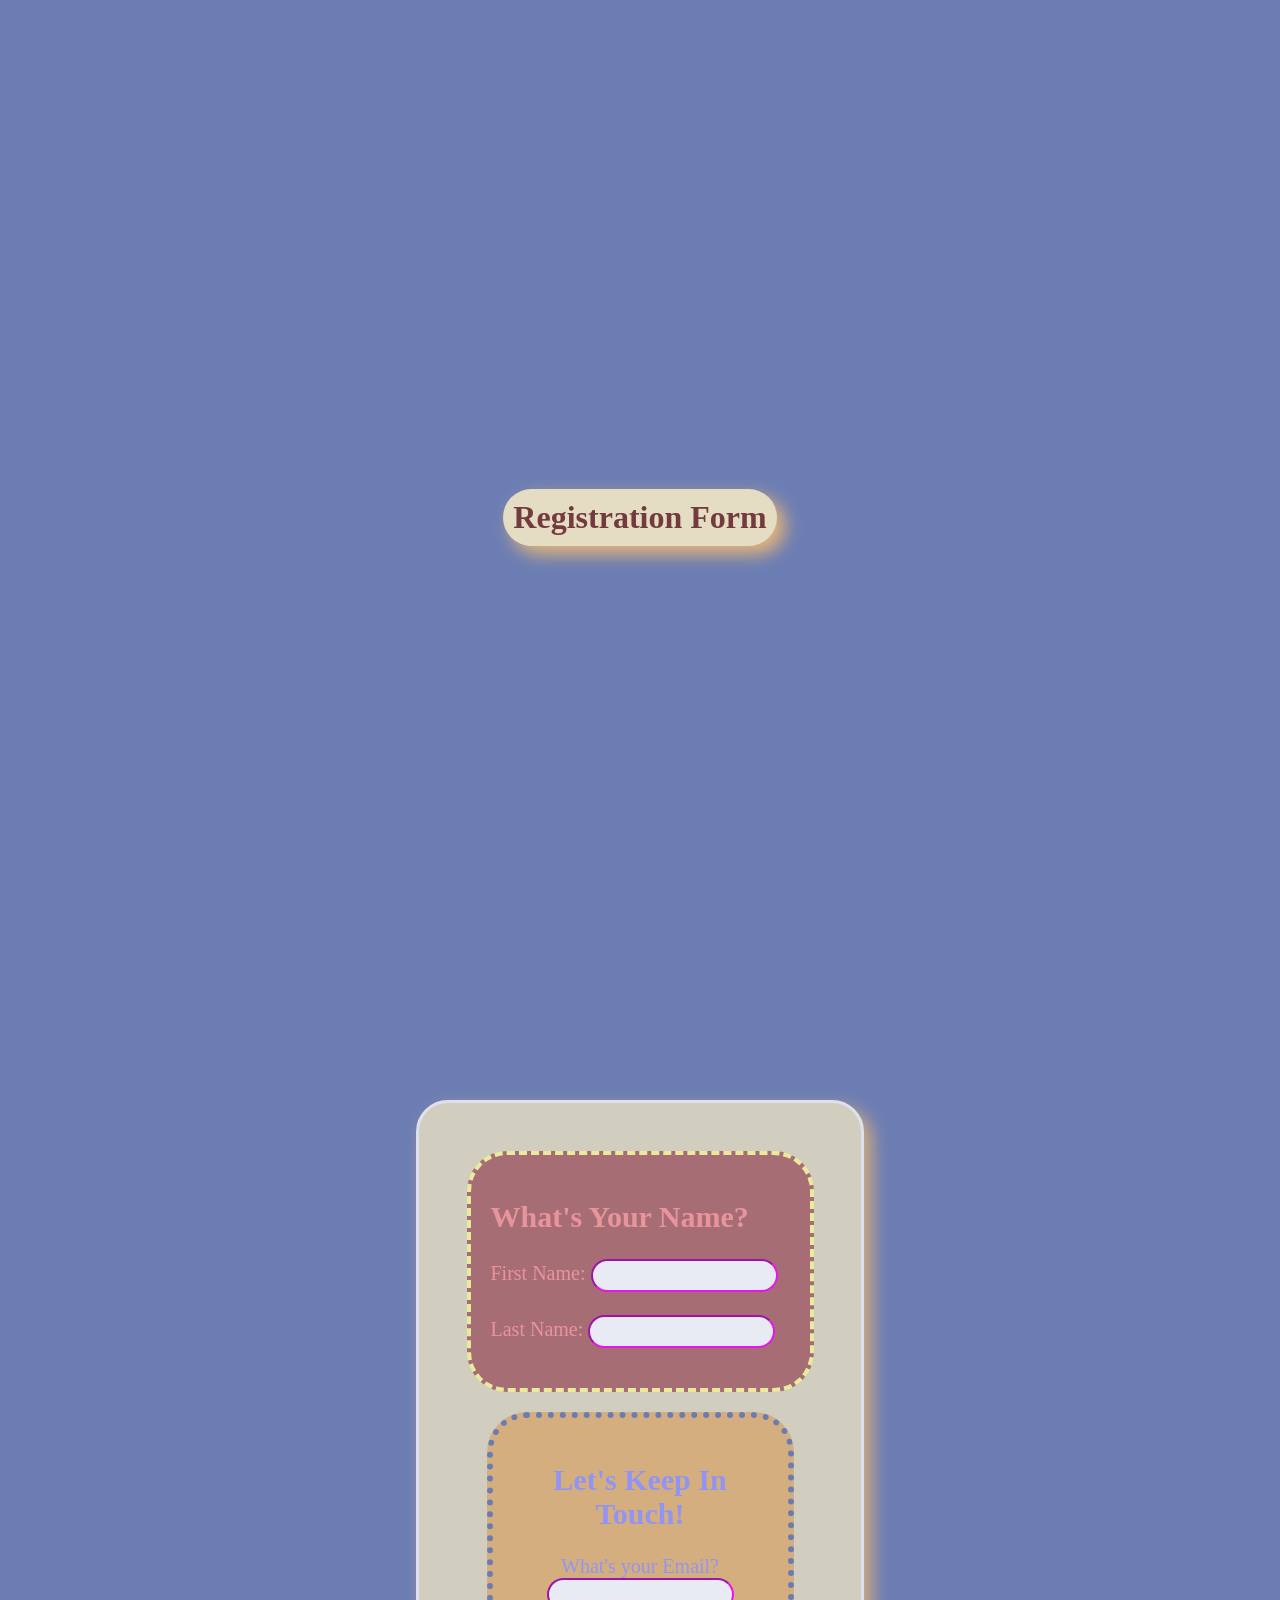
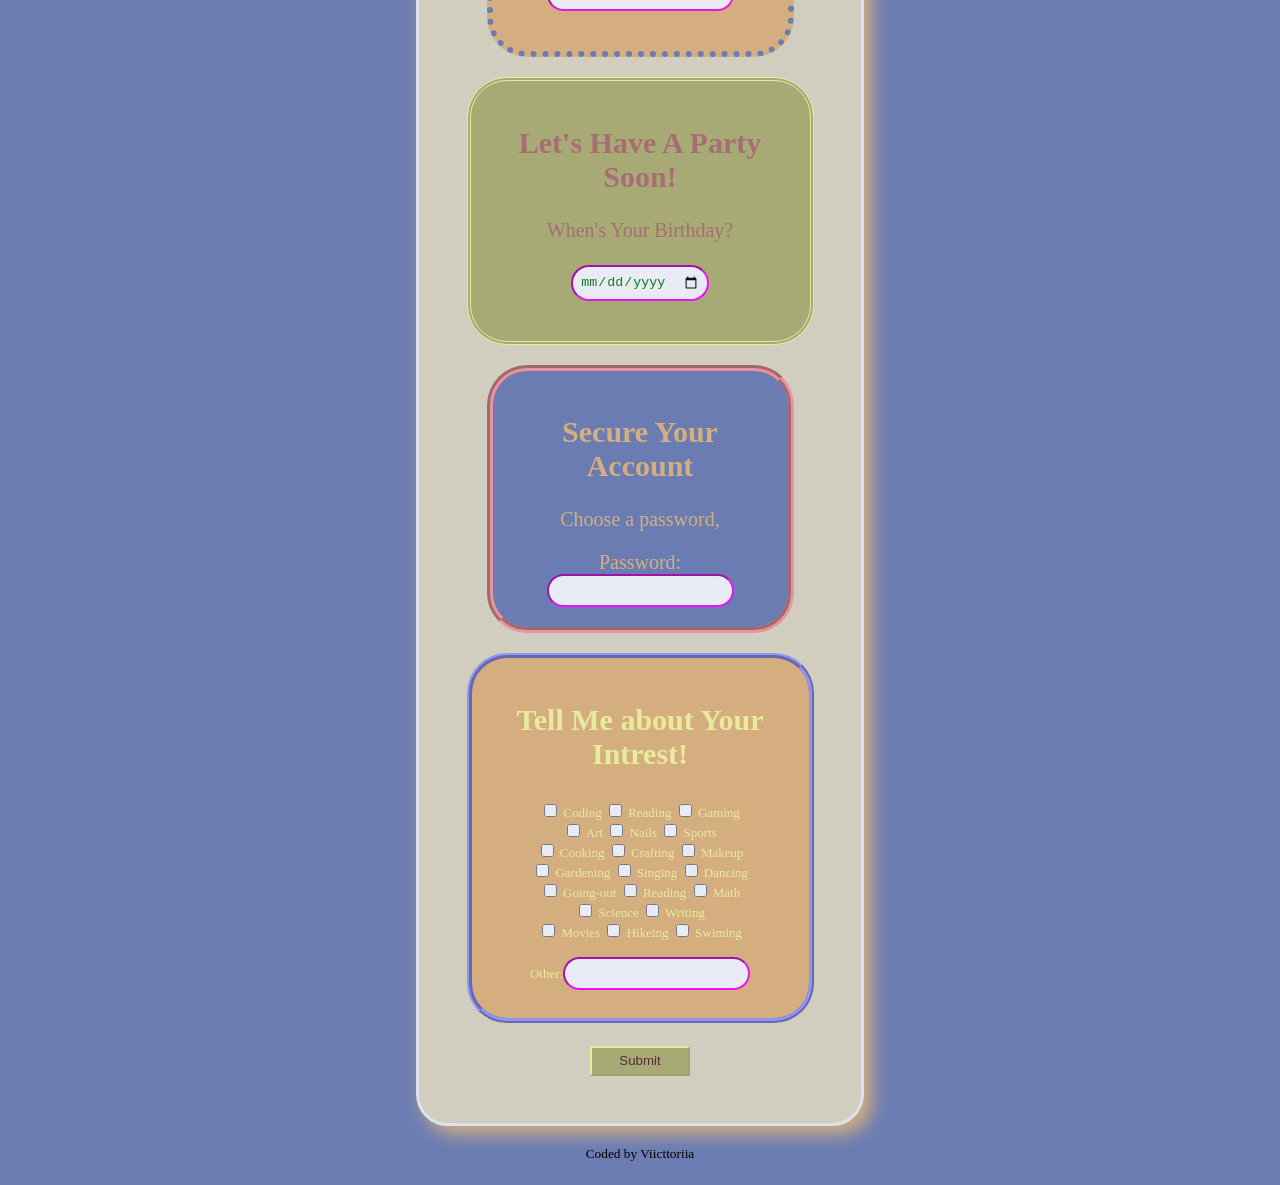
<file: index.html>
<!DOCTYPE html>
<html>
    <head>
        <title>Registration Form</title>
	    <meta charset="UTF-8">
        <meta lang="en">
        <meta name="description" content="Registraton Form">
        <meta name="keywords" content="HTML, CSS, JavaScript">
        <meta name="author" content="Victoria Wiley">
        <meta name="viewport" content="width=device-width, initial-scale=1.0">
        <link rel="stylesheet" href="./styles.css">
    </head>
        <body>
        <!--Animation Box -->
        <!--Confetti Start -->
        <container class="graphicbg">
            <div class="confetti-container">
                <div class="confetti"></div>
                <div class="confetti"></div>
                <div class="confetti"></div>
                <div class="confetti"></div>
                <div class="confetti"></div>
                <div class="confetti"></div>
                <div class="confetti"></div>
                <div class="confetti"></div>
                <div class="confetti"></div>
                <div class="confetti"></div>
                <div class="confetti"></div>
                <div class="confetti"></div>  
                <div class="confettii"></div>
                <div class="confettii"></div>
                <div class="confettii"></div>
                <div class="confettii"></div>
                <div class="confettii"></div>
                <div class="confettii"></div>
            </div>
        </container>
        <!--Confetti End-->
        <!--Title Start-->
            <div class="TitleDiv">
                <h1 class="Title">Registration Form</h1>
            </div>
        <!--Title End-->
        <container class="hide">
            <div class="popup">
                <p class="text">Complete the Form to Sign Up!</p>
            </div>
        </container>
        <!---content division-->
        <!---Main content starts here-->
        <main class="mcontent">        
        <!--Form Starts Here-->
            <container class="FormDiv">
                <form action="/submited.html" method="get">
        <!--Name Start-->
                    <div class="Namediv">
                        <h2> What's Your Name? </h2>
                            <p>
                                <label for="FirstName">First Name:</label>
                                <input id="FirstName" type="text" id="user_input" required></input>
                                <br>
                                <br>
                                <label for="LastName">Last Name:</label>
                                <input id="LastName" type="text" id="user_input" required></input>
                            </p>
                            
                    </div>
        <!--Email Start-->
                    <div class="Email" id="formbox">
                        <h2>Let's Keep In Touch!</h2>
                            <p> 
                                <label for="Email">What's your Email?</label>
                                <input id="Email" label="Email" type="email" required>
                            </p>     
                    </div>
        <!--Birthday Start-->
                    <div class="BirthdayDiv" id="formbox">
                        <h2>Let's Have A Party Soon!</h2>
                            <p>
                                <label for="Birthday">When's Your Birthday?</label>
                                <br>
                                <br>
                                <input id="Birthday" type="date" required>
                            </p>
                    </div>
            <!---Make A Password-->
                    <div class="PasswordDiv" id="formbox">
                        <h2>Secure Your Account</h2>
                            <p>Choose a password,</p>
                            <label for="Password">Password:</label>
                            <input id="Password" type="text" required>
                    </div>
            <!---Intrest Checkboxes--->
                    <div class="IntrestDiv" id="formbox">
                        <h2>Tell Me about Your Intrest!</h2>
                            <container class="IntrestCon">
                                <fieldset>
                                    <label><input type="checkbox" name="interests" value="coding"> Coding </label>
                                    <label><input type="checkbox" name="interests" value="reading"> Reading </label>
                                    <label><input type="checkbox" name="interests" value="gaming"> Gaming </label>
                                 <br>
                                    <label><input type="checkbox" name="interests" value="art"> Art </label>
                                    <label><input type="checkbox" name="interests" value="nails"> Nails </label>
                                    <label><input type="checkbox" name="interests" value="sports"> Sports </label>
                                    <br>
                                    <label><input type="checkbox" name="interests" value="cooking"> Cooking </label>
                                    <label><input type="checkbox" name="interests" value="crafting"> Crafting</label>
                                    <label><input type="checkbox" name="interests" value="makeup"> Makeup </label>
                                   <br>
                                    <label><input type="checkbox" name="interests" value="gardening"> Gardening </label>
                                    <label><input type="checkbox" name="interests" value="singing"> Singing </label>
                                    <label><input type="checkbox" name="interests" value="dancing"> Dancing </label>
                                   <br>
                                    <label><input type="checkbox" name="interests" value="goingout"> Going-out </label>
                                    <label><input type="checkbox" name="interests" value="reading"> Reading </label>
                                    <label><input type="checkbox" name="interests" value="math"> Math </label>
                                   <br>
                                   <label><input type="checkbox" name="interests" value="science"> Science </label>
                                    <label><input type="checkbox" name="interests" value="writing"> Writing </label>
                                    <br>
                                    <label><input type="checkbox" name="interests" value="movies"> Movies </label>
                                    <label><input type="checkbox" name="interests" value="hikeing"> Hikeing </label>
                                    
                                    <label><input type="checkbox" name="interests" value="swimming"> Swiming </label>
                                    <br>
                            <!--OTHER Entry--><br>
                                    <label for="other">Other:</label><input type="text" name="other">
                                    </fieldset> 
                            </container>
                    </div>
                    <br>
                    <container class="Submit">
                        <div class="ButtonDiv">
                            <button type="Submit" onclick="saveAndNavigate">Submit</button>
                            <script>
                                function saveAndNavigate() {
                                    const user_input=document.getElementById("FisrtName","LastName").value;
                                    localStorage.setItem('Name', userName);
                                    window.location.herf ="/submitted.html";
                                }
                            </script>
                        </div>
                    </container>
                </form>
                <!--end of form-->
            </container>
            <!--end of form container-->
        </main>
        </body>
    <footer>
        <container>
        <sub>Coded by Viicttoriia</sub>
        </container>
    </footer>
</html>
</file>
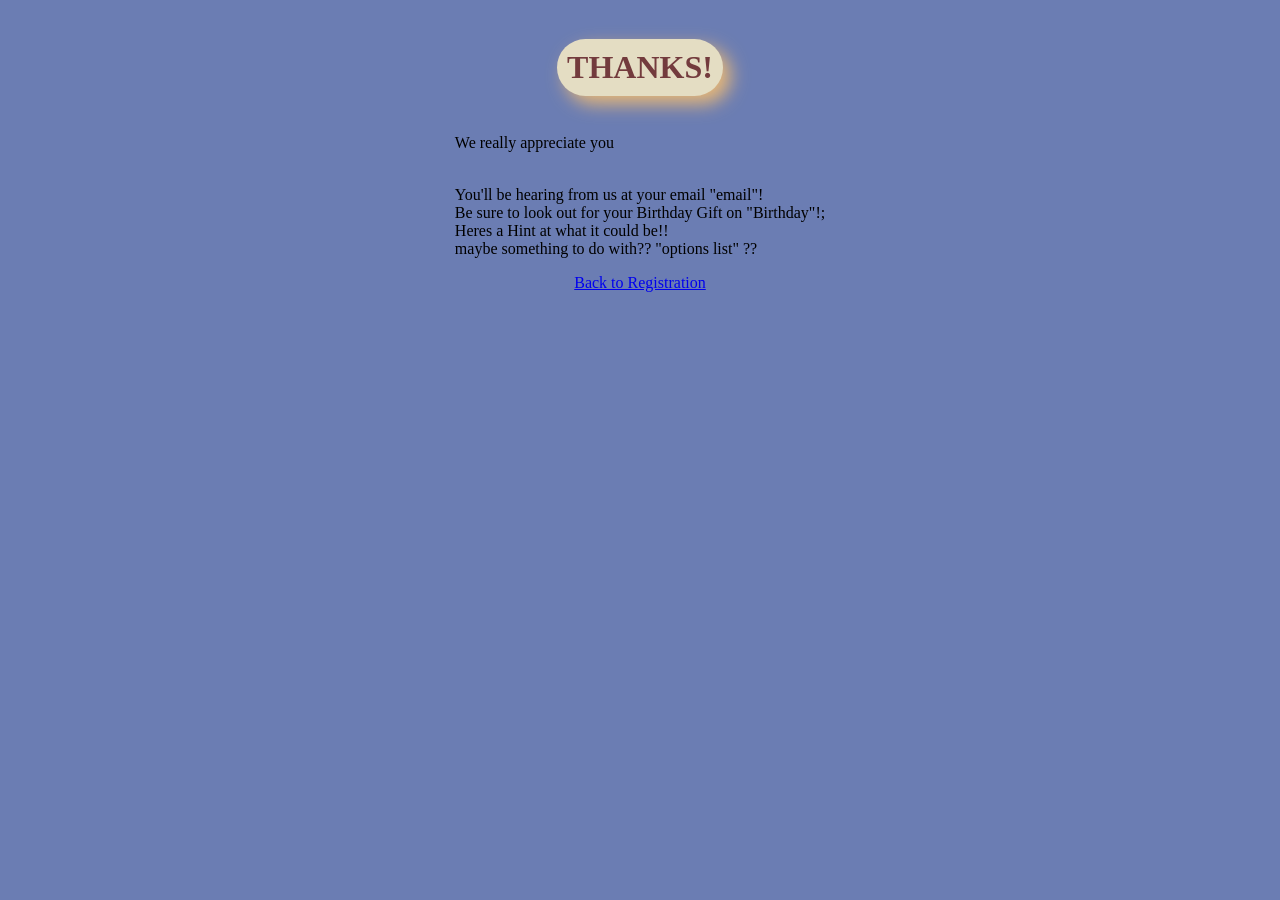
<file: submited.html>
<!DOCTYPE html>
<html>
    <head>
        <title>Output</title>
	    <meta charset="UTF-8">
        <meta lang="en">
        <meta name="description" content="Registraton Form">
        <meta name="keywords" content="HTML, CSS, JavaScript">
        <meta name="author" content="Victoria Wiley">
        <meta name="viewport" content="width=device-width, initial-scale=1.0">
        <link rel="stylesheet" href="./styles.css">
    </head>
    <body>
    <h1> THANKS! </h1>
    <div id="Output">
        <p>
        We really appreciate you</p>
        <br>
        You'll be hearing from us at your email "email"!
        <br>
        Be sure to look out for your Birthday Gift on "Birthday"!;
        <br>
        Heres a Hint at what it could be!!
        <br>
        maybe something to do with?? "options list" ??
    </p>
</div>
</container>
    </body>
    <footer>
        <a href="index.html">Back to Registration</a>
    </footer>
</html>
</file>
<file: styles.css>
html {
  background-color:#6b7db3;
  font-family: cursive;
  margin: 10px;
  margin-bottom: 15px;
}

body { display:flex;
  align-items:center;
  flex-direction: column;
}

.TitleDiv {
  margin-top: 50vh;
}

h1 {
  text-align: center;
  color:#733b3d;
  background-color:#e4ddc3;
  box-shadow: 8px 8px 18px #e8b877;
  border-radius: 2rem;
  min-width: fit-content;
  max-width: 350px;
  padding:10px;
}

/* appearingtext */
.hide:hover .popup {
  font-size: 32px;
  opacity: 0;
  animation: fadeIn .5s ease-in-out forwards; 
}
@keyframes fadeIn {
  from {
    opacity: 0; 
  }
  to {
    opacity: 100; 
  }
} 
.popup {
  font-size: 32px;
  color:lightsteelblue;
  opacity: 0;
  margin-top: 50vh;
}
/*end dissapering text*/

main {
  display: flex;
  justify-content:center;
  font-size: 20px;
}

.FormDiv {
  margin: 1.5vh;
  background-color:#e4ddc3;
  box-shadow: 8px 8px 18px #e8b877;
  opacity: 85%;
  border-radius: 2rem;
  padding:10%;
  border-color:#f4f4f6;
  border-width:3px;
  border-style:solid; 
}

#formbox {
  max-width: 500px;
  max-height: auto;
  text-align: center;
}

.Namediv {
  padding:20px;
  background-color:#b36b6b;
  border-radius: 2em;
  border-color:#ffff99;
  border-style:dashed;
  border-width:4px;
  color:#ff9999;
  text-shadow: 8px, 6px, 18px, #2f2c21;
}
.Email {
  margin:20px;
  padding:20px;
  background-color:#e8b877;
  border-style:dotted;
  border-width:6px;
  border-radius: 2em;
  border-color:#6b7db3;
  color:#9999ff
}
.BirthdayDiv {
  padding:20px;
  background-color:#b3b36b;
  border-radius: 2em;
  border-color:#ffff99;
  border-style:double;
  border-width:4px;
  color:#b36b6b;
  text-shadow: 8px, 6px, 18px, #2f2c21;
}
.PasswordDiv {
  margin:20px;
  padding:20px;
  background-color:#6b7db3;
  color:#e8b877;
  border-radius: 2em;
  border-color:#ff9999;
  border-style:groove;
  border-width:6px;
}
.IntrestDiv { margin:auto;
  padding:20px;
  background-color:#e8b877;
  color: #ffff99;
  border-color:#9999ff;
  border-style:ridge;
  border-radius:2em;
  border-width:5px;
  border: height 5px;
}

input {
border-radius: 2em;
padding: 7px;
border-color:#f0f;
color: green;
}
input:hover {
  background-color: aquamarine;
}

fieldset {
  font-size:small;
display: inline-block;
border-style:none;
}

button { 
  width:100px;
  height:30px;
  background-color:#b3b36b;
  color:#561e1e; 
  border-color:#ffff99
}
button:hover {
  border-color: pink;
  border-style: dotted;
  border-width: 3px;
}


.ButtonDiv {
  display: flex;
  justify-content: center;
}

.output {
  
}
/* NOTES NOTES NOTES NOTES NOTES NOTES NOTES */
/* NOTES NOTES NOTES NOTES NOTES NOTES NOTES */
/* highlighter */
  /* border-color:rgb(238, 0, 255);
  border-width:3px;
  border-style:solid;*/

/*DO NOT CODE PAST THIS POINT*/
/*DO NOT CODE PAST THIS POINT*/


/*DO NOT CODE PAST THIS POINT*/
/*confetti start*/
.confetti-container {
  position: relative;
  overflow: hidden; 
  z-index: -1;
 
}
/*circle confetti*/
.confetti {
  position: fixed;
  width: 5px;
  height: 4px;
  background-color: #f0f; 
  border-radius: 50%; 
  opacity: 0;
  animation: confetti-fall linear infinite;
  z-index: -1;
}
/*square confetti*/
.confettii {
  position: fixed;
  width: 3px;
  height: 10px;
  background-color: #f0f;
  border-radius: 0%; 
  opacity: 0;
  animation: confetti-fall linear infinite;
  z-index: -1;
}

/* Define the falling animation */
@keyframes confetti-fall {
  0% {
    transform: translateY(-2000%) rotate(0deg);
    opacity: 0;
  }
  10% {
    opacity: 1;
  }
  100% {
    transform: translateY(100vh) rotate(720deg); /* Adjust 100vh based on desired fall distance */
    opacity: 0;
  }
}

/* Apply varying animation properties for different confetti pieces */
.confetti:nth-child(1) {
  left: 10%;
  animation-duration: 5s;
  animation-delay: 2s;
  background-color: #0ff;
}

.confetti:nth-child(2) {
  left: 30%;
  animation-duration: 9s;
  animation-delay: 1s;
  background-color: #ff0;
}

.confetti:nth-child(3) {
  left: 60%;
  animation-duration: 6s;
  animation-delay: 4s;
  background-color: #f00;
}

.confetti:nth-child(4) {
  left: 15%;
  animation-duration: 5s;
  animation-delay: -2s;
  background-color: #0ff;
}

.confetti:nth-child(5) {
  left: 45%;
  animation-duration: 7s;
  animation-delay: 6s;
  background-color: #ff0;
}

.confetti:nth-child(6) {
  left: 80%;
  animation-duration: 4s;
  animation-delay: 4s;
  background-color: #f00;
}

.confetti:nth-child(7) {
  right: 10%;
  animation-duration: 3s;
  animation-delay: 3s;
  background-color: #0ff;
}

.confetti:nth-child(8) {
  right: 30%;
  animation-duration: 10s;
  animation-delay: 1s;
  background-color: #ff0;
}

.confetti:nth-child(9) {
  right: 60%;
  animation-duration: 9s;
  animation-delay: 2s;
  background-color: #f00;
}

.confetti:nth-child(10) {
  right: 15%;
  animation-duration: 5s;
  animation-delay: 5s;
  background-color: #0ff;
}

.confetti:nth-child(11) {
  right: 45%;
  animation-duration: 7s;
  animation-delay: 2s;
  background-color: #ff0;
}

.confetti:nth-child(12) {
  right: 80%;
  animation-duration: 4s;
  animation-delay: 3s;
  background-color: #f00;
}

.confettii:nth-child(13) {
  left: 75%;
  animation-duration: 22s;
  animation-delay: 9s;
  background-color: #0ff;
}

.confettii:nth-child(14) {
  right: 95%;
  animation-duration: 22s;
  animation-delay: 7s;
  background-color: #ff0;
}

.confettii:nth-child(15) {
  right: 32%;
  animation-duration: 22s;
  animation-delay: 5s;
  background-color: #f00;
}

.confettii:nth-child(16) {
  right: 62%;
  animation-duration: 25s;
  animation-delay: 8s;
  background-color: #0ff;
}

.confettii:nth-child(17) {
  left: 32%;
  animation-duration: 18s;
  animation-delay: 6s;
  background-color: #ff0;
}

.confettii:nth-child(18) {
  right: 24%;
  animation-duration: 18s;
  animation-delay: 5s;
  background-color: #f00;
}
/*end confetti*/
</file>
